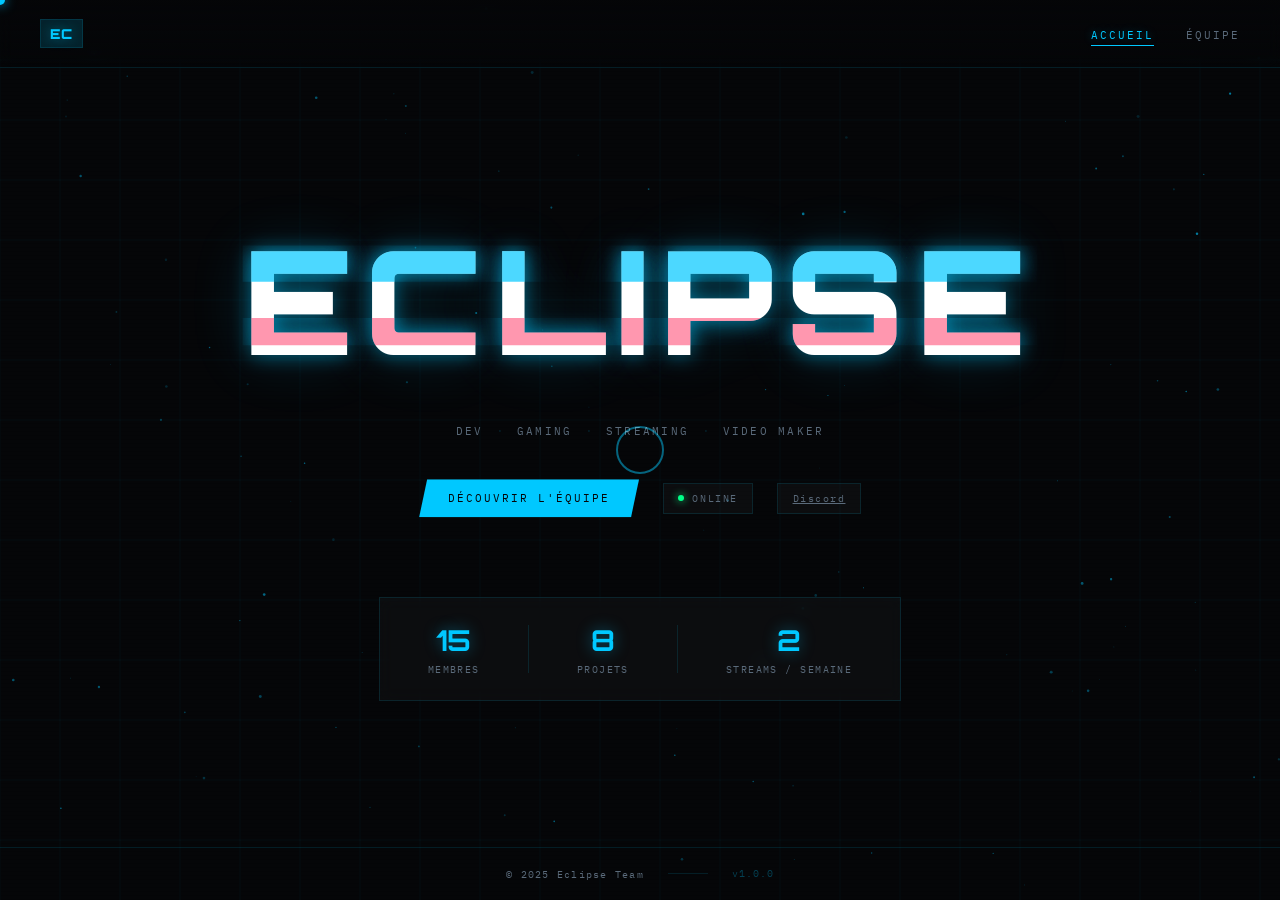
<file: index.html>
<!DOCTYPE html>
<html lang="fr" dir="ltr">
<head>
    <meta charset="utf-8">
    <meta name="viewport" content="width=device-width, initial-scale=1.0">
    <meta name="description" content="Eclipse Team — Dev · Gaming · Streaming · Video maker">
    <meta name="author" content="Eclipse Team">
    <title>Eclipse Team</title>
    <link rel="preconnect" href="https://fonts.googleapis.com">
    <link rel="preconnect" href="https://fonts.gstatic.com" crossorigin>
    <link href="https://fonts.googleapis.com/css2?family=Orbitron:wght@400;700;900&family=IBM+Plex+Mono:wght@300;400&display=swap" rel="stylesheet">
    <link rel="stylesheet" href="style.css">
</head>
<body>

    <!-- Animated background canvas -->
    <canvas id="bg-canvas"></canvas>

    <!-- Scanline overlay -->
    <div class="scanlines"></div>
    <div class="cursor-dot"></div>
    <div class="cursor-ring"></div>

    <header>
        <nav>
            <div class="logo-mark">EC</div>
            <ul>
                <li><a href="" class="nav-link active">Accueil</a></li>
                <li><a href="team" class="nav-link">Équipe</a></li>
            </ul>
        </nav>
    </header>

    <main>
        <div class="hero">
            <div class="glitch-wrapper">
                <h1 class="glitch" data-text="ECLIPSE">ECLIPSE</h1>
            </div>
            <div class="tagline">
                <span class="tag" style="--i:0">DEV</span>
                <span class="dot">·</span>
                <span class="tag" style="--i:1">GAMING</span>
                <span class="dot">·</span>
                <span class="tag" style="--i:2">STREAMING</span>
                <span class="dot">·</span>
                <span class="tag" style="--i:3">VIDEO MAKER</span>
            </div>
            <div class="cta-row">
                <a href="team" class="btn-primary">Découvrir l'équipe</a>
                <div class="status-pill">
                    <span class="live-dot"></span> ONLINE
                </div>
                <a href="https://de.rocknite-studio.com" target="_blank" rel="noopener" class="status-pill">Discord</a>
            </div>
        </div>

        <div class="stats-bar">
            <div class="stat">
                <span class="stat-num" data-target="45">0</span>
                <span class="stat-label">Membres</span>
            </div>
            <div class="divider"></div>
            <div class="stat">
                <span class="stat-num" data-target="24">0</span>
                <span class="stat-label">Projets</span>
            </div>
            <div class="divider"></div>
            <div class="stat">
                <span class="stat-num" data-target="7">0</span>
                <span class="stat-label">Streams / semaine</span>
            </div>
        </div>
    </main>

    <footer>
        <span class="footer-copy">&copy; 2025 Eclipse Team</span>
        <span class="footer-line"></span>
        <span class="footer-mono">v1.0.0</span>
    </footer>

    <script>
        // ── Particle canvas ──────────────────────────────────────────
        const canvas = document.getElementById('bg-canvas');
        const ctx = canvas.getContext('2d');
        let W, H, particles = [];

        function resize() {
            W = canvas.width  = window.innerWidth;
            H = canvas.height = window.innerHeight;
        }

        class Particle {
            constructor() { this.reset(true); }
            reset(init) {
                this.x  = Math.random() * W;
                this.y  = init ? Math.random() * H : H + 10;
                this.vy = -(0.2 + Math.random() * 0.5);
                this.vx = (Math.random() - 0.5) * 0.2;
                this.r  = Math.random() * 1.2 + 0.3;
                this.a  = Math.random() * 0.5 + 0.1;
            }
            update() {
                this.x += this.vx;
                this.y += this.vy;
                if (this.y < -10) this.reset(false);
            }
            draw() {
                ctx.beginPath();
                ctx.arc(this.x, this.y, this.r, 0, Math.PI * 2);
                ctx.fillStyle = `rgba(0,200,255,${this.a})`;
                ctx.fill();
            }
        }

        function initParticles() {
            particles = Array.from({length: 120}, () => new Particle());
        }

        function drawGrid() {
            ctx.strokeStyle = 'rgba(0,200,255,0.04)';
            ctx.lineWidth   = 1;
            const step = 60;
            for (let x = 0; x < W; x += step) {
                ctx.beginPath(); ctx.moveTo(x,0); ctx.lineTo(x,H); ctx.stroke();
            }
            for (let y = 0; y < H; y += step) {
                ctx.beginPath(); ctx.moveTo(0,y); ctx.lineTo(W,y); ctx.stroke();
            }
        }

        function loop() {
            ctx.clearRect(0,0,W,H);
            drawGrid();
            particles.forEach(p => { p.update(); p.draw(); });
            requestAnimationFrame(loop);
        }

        resize();
        initParticles();
        loop();
        window.addEventListener('resize', () => { resize(); initParticles(); });

        // ── Counter animation ────────────────────────────────────────
        function animateCounters() {
            document.querySelectorAll('.stat-num').forEach(el => {
                const target = +el.dataset.target;
                let current  = 0;
                const step   = target / 40;
                const timer  = setInterval(() => {
                    current = Math.min(current + step, target);
                    el.textContent = Math.floor(current);
                    if (current >= target) clearInterval(timer);
                }, 40);
            });
        }

        window.addEventListener('load', () => {
            setTimeout(animateCounters, 600);
        });

        // ── Custom cursor follow ring ─────────────────────────────────
        const cursorDot = document.querySelector('.cursor-dot');
        const cursorRing = document.querySelector('.cursor-ring');
        let ringTargetX = window.innerWidth / 2;
        let ringTargetY = window.innerHeight / 2;
        let ringPosX = ringTargetX;
        let ringPosY = ringTargetY;
        const ringSpeed = 0.16;

        window.addEventListener('mousemove', (event) => {
            const { clientX, clientY } = event;
            cursorDot.style.left = `${clientX}px`;
            cursorDot.style.top = `${clientY}px`;
            ringTargetX = clientX;
            ringTargetY = clientY;
        });

        function animateCursorRing() {
            ringPosX += (ringTargetX - ringPosX) * ringSpeed;
            ringPosY += (ringTargetY - ringPosY) * ringSpeed;
            cursorRing.style.left = `${ringPosX}px`;
            cursorRing.style.top = `${ringPosY}px`;
            requestAnimationFrame(animateCursorRing);
        }

        animateCursorRing();
    </script>
</body>
</html>
</file>
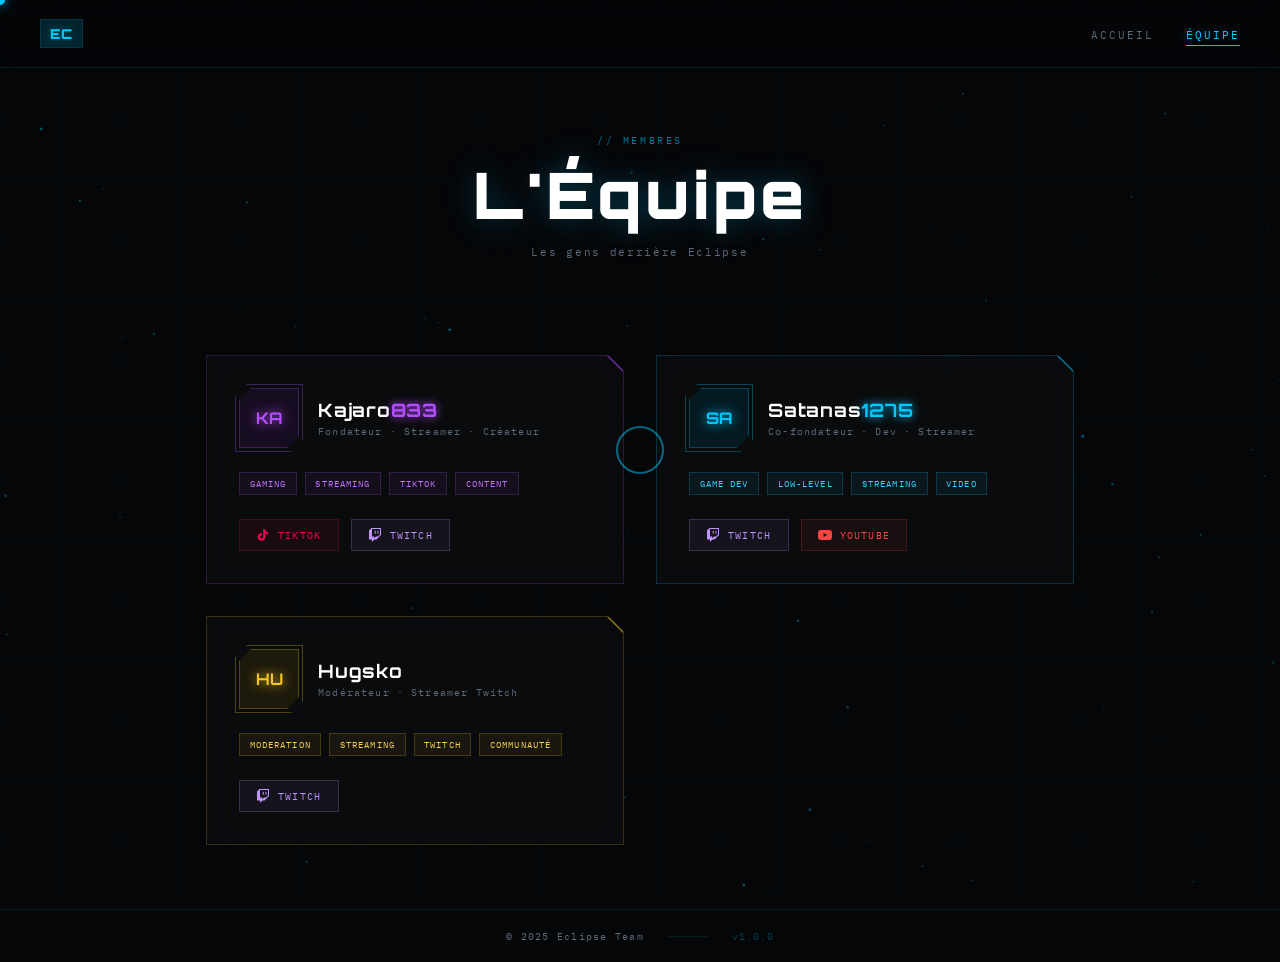
<file: team/index.html>
<!DOCTYPE html>
<html lang="fr" dir="ltr">
<head>
    <meta charset="utf-8">
    <meta name="viewport" content="width=device-width, initial-scale=1.0">
    <meta name="description" content="Eclipse Team — L'équipe">
    <meta name="author" content="Eclipse Team">
    <title>Eclipse Team — Équipe</title>
    <link rel="preconnect" href="https://fonts.googleapis.com">
    <link rel="preconnect" href="https://fonts.gstatic.com" crossorigin>
    <link href="https://fonts.googleapis.com/css2?family=Orbitron:wght@400;700;900&family=IBM+Plex+Mono:wght@300;400&display=swap" rel="stylesheet">
    <link rel="stylesheet" href="style.css">
    <link rel="stylesheet" href="../style.css">
</head>
<body>

    <canvas id="bg-canvas"></canvas>
    <div class="scanlines"></div>
    <div class="cursor-dot"></div>
    <div class="cursor-ring"></div>

    <header>
        <nav>
            <div class="logo-mark">EC</div>
            <ul>
                <li><a href="../" class="nav-link">Accueil</a></li>
                <li><a href="" class="nav-link active">Équipe</a></li>
            </ul>
        </nav>
    </header>

    <main>
        <div class="page-header">
            <span class="page-label">// MEMBRES</span>
            <h2 class="page-title">L'Équipe</h2>
            <p class="page-sub">Les gens derrière Eclipse</p>
        </div>

        <div class="cards-grid">
            <!-- ── Kajaro833 ── -->
            <div class="card" style="--accent:#b44fff; --i:0">
                <div class="card-glow"></div>
                <div class="card-top">
                    <div class="avatar">
                        <span class="avatar-initials">KA</span>
                        <div class="avatar-ring"></div>
                    </div>
                    <div class="card-id">
                        <h3 class="card-name">Kajaro<span class="name-suffix">833</span></h3>
                        <span class="card-role">Fondateur · Streamer · Créateur</span>
                    </div>
                </div>

                <div class="card-tags">
                    <span class="chip">Gaming</span>
                    <span class="chip">Streaming</span>
                    <span class="chip">TikTok</span>
                    <span class="chip">Content</span>
                </div>

                <div class="card-socials">
                    <!-- TikTok -->
                    <a href="https://tiktok.com/@kajaro_833" target="_blank" rel="noopener" class="social-btn tiktok">
                        <svg viewBox="0 0 24 24" fill="currentColor" width="14" height="14"><path d="M19.59 6.69a4.83 4.83 0 0 1-3.77-4.25V2h-3.45v13.67a2.89 2.89 0 0 1-2.88 2.5 2.89 2.89 0 0 1-2.89-2.89 2.89 2.89 0 0 1 2.89-2.89c.28 0 .54.04.79.1V9.01a6.34 6.34 0 0 0-.79-.05 6.34 6.34 0 0 0-6.34 6.34 6.34 6.34 0 0 0 6.34 6.34 6.34 6.34 0 0 0 6.33-6.34V9.05a8.16 8.16 0 0 0 4.77 1.52V7.12a4.85 4.85 0 0 1-1-.43z"/></svg>
                        TikTok
                    </a>
                    <!-- Twitch -->
                    <a href="https://twitch.tv/kajaro_833" target="_blank" rel="noopener" class="social-btn twitch">
                        <svg viewBox="0 0 24 24" fill="currentColor" width="14" height="14"><path d="M11.571 4.714h1.715v5.143H11.57zm4.715 0H18v5.143h-1.714zM6 0L1.714 4.286v15.428h5.143V24l4.286-4.286h3.428L22.286 12V0zm14.571 11.143l-3.428 3.428h-3.429l-3 3v-3H6.857V1.714h13.714z"/></svg>
                        Twitch
                    </a>
                </div>
            </div>

            <!-- ── Satanas1275 ── -->
            <div class="card" style="--accent:#00c8ff; --i:1">
                <div class="card-glow"></div>
                <div class="card-top">
                    <div class="avatar">
                        <span class="avatar-initials">SA</span>
                        <div class="avatar-ring"></div>
                    </div>
                    <div class="card-id">
                        <h3 class="card-name">Satanas<span class="name-suffix">1275</span></h3>
                        <span class="card-role">Co-fondateur · Dev · Streamer</span>
                    </div>
                </div>

                <div class="card-tags">
                    <span class="chip">Game Dev</span>
                    <span class="chip">Low-level</span>
                    <span class="chip">Streaming</span>
                    <span class="chip">Video</span>
                </div>

                <div class="card-socials">
                    <!-- Twitch -->
                    <a href="https://twitch.tv/satanas_tw" target="_blank" rel="noopener" class="social-btn twitch">
                        <svg viewBox="0 0 24 24" fill="currentColor" width="14" height="14"><path d="M11.571 4.714h1.715v5.143H11.57zm4.715 0H18v5.143h-1.714zM6 0L1.714 4.286v15.428h5.143V24l4.286-4.286h3.428L22.286 12V0zm14.571 11.143l-3.428 3.428h-3.429l-3 3v-3H6.857V1.714h13.714z"/></svg>
                        Twitch
                    </a>
                    <!-- YouTube -->
                    <a href="https://youtube.com/@satanas1275" target="_blank" rel="noopener" class="social-btn youtube">
                        <svg viewBox="0 0 24 24" fill="currentColor" width="14" height="14"><path d="M23.498 6.186a3.016 3.016 0 0 0-2.122-2.136C19.505 3.545 12 3.545 12 3.545s-7.505 0-9.377.505A3.017 3.017 0 0 0 .502 6.186C0 8.07 0 12 0 12s0 3.93.502 5.814a3.016 3.016 0 0 0 2.122 2.136c1.871.505 9.376.505 9.376.505s7.505 0 9.377-.505a3.015 3.015 0 0 0 2.122-2.136C24 15.93 24 12 24 12s0-3.93-.502-5.814zM9.545 15.568V8.432L15.818 12l-6.273 3.568z"/></svg>
                        YouTube
                    </a>
                </div>
            </div>

            <!-- ── Hugsko ── -->
            <div class="card" style="--accent:#f3c623; --i:2">
                <div class="card-glow"></div>
                <div class="card-top">
                    <div class="avatar">
                        <span class="avatar-initials">HU</span>
                        <div class="avatar-ring"></div>
                    </div>
                    <div class="card-id">
                        <h3 class="card-name">Hugsko</h3>
                        <span class="card-role">Modérateur · Streamer Twitch</span>
                    </div>
                </div>

                <div class="card-tags">
                    <span class="chip">Moderation</span>
                    <span class="chip">Streaming</span>
                    <span class="chip">Twitch</span>
                    <span class="chip">Communauté</span>
                </div>

                <div class="card-socials">
                    <!-- Twitch -->
                    <a href="https://twitch.tv/hugo_zzn" target="_blank" rel="noopener" class="social-btn twitch">
                        <svg viewBox="0 0 24 24" fill="currentColor" width="14" height="14"><path d="M11.571 4.714h1.715v5.143H11.57zm4.715 0H18v5.143h-1.714zM6 0L1.714 4.286v15.428h5.143V24l4.286-4.286h3.428L22.286 12V0zm14.571 11.143l-3.428 3.428h-3.429l-3 3v-3H6.857V1.714h13.714z"/></svg>
                        Twitch
                    </a>
                </div>
            </div>

        </div>
    </main>

    <footer>
        <span class="footer-copy">&copy; 2025 Eclipse Team</span>
        <span class="footer-line"></span>
        <span class="footer-mono">v1.0.0</span>
    </footer>

    <script>
        const canvas = document.getElementById('bg-canvas');
        const ctx = canvas.getContext('2d');
        let W, H, particles = [];

        function resize() { W = canvas.width = window.innerWidth; H = canvas.height = window.innerHeight; }

        class Particle {
            constructor() { this.reset(true); }
            reset(init) {
                this.x  = Math.random() * W;
                this.y  = init ? Math.random() * H : H + 10;
                this.vy = -(0.2 + Math.random() * 0.5);
                this.vx = (Math.random() - 0.5) * 0.2;
                this.r  = Math.random() * 1.2 + 0.3;
                this.a  = Math.random() * 0.4 + 0.08;
            }
            update() { this.x += this.vx; this.y += this.vy; if (this.y < -10) this.reset(false); }
            draw() {
                ctx.beginPath();
                ctx.arc(this.x, this.y, this.r, 0, Math.PI * 2);
                ctx.fillStyle = `rgba(0,200,255,${this.a})`;
                ctx.fill();
            }
        }

        function initParticles() { particles = Array.from({length: 100}, () => new Particle()); }

        function drawGrid() {
            ctx.strokeStyle = 'rgba(0,200,255,0.035)';
            ctx.lineWidth = 1;
            const step = 60;
            for (let x = 0; x < W; x += step) { ctx.beginPath(); ctx.moveTo(x,0); ctx.lineTo(x,H); ctx.stroke(); }
            for (let y = 0; y < H; y += step) { ctx.beginPath(); ctx.moveTo(0,y); ctx.lineTo(W,y); ctx.stroke(); }
        }

        function loop() {
            ctx.clearRect(0,0,W,H);
            drawGrid();
            particles.forEach(p => { p.update(); p.draw(); });
            requestAnimationFrame(loop);
        }

        resize(); initParticles(); loop();
        window.addEventListener('resize', () => { resize(); initParticles(); });

        // ── Custom cursor follow ring ─────────────────────────────────
        const cursorDot = document.querySelector('.cursor-dot');
        const cursorRing = document.querySelector('.cursor-ring');
        let ringTargetX = window.innerWidth / 2;
        let ringTargetY = window.innerHeight / 2;
        let ringPosX = ringTargetX;
        let ringPosY = ringTargetY;
        const ringSpeed = 0.16;

        window.addEventListener('mousemove', (event) => {
            const { clientX, clientY } = event;
            cursorDot.style.left = `${clientX}px`;
            cursorDot.style.top = `${clientY}px`;
            ringTargetX = clientX;
            ringTargetY = clientY;
        });

        function animateCursorRing() {
            ringPosX += (ringTargetX - ringPosX) * ringSpeed;
            ringPosY += (ringTargetY - ringPosY) * ringSpeed;
            cursorRing.style.left = `${ringPosX}px`;
            cursorRing.style.top = `${ringPosY}px`;
            requestAnimationFrame(animateCursorRing);
        }

        animateCursorRing();
    </script>
</body>
</html>
</file>
<file: style.css>
/* ── Variables ──────────────────────────────────────────────── */
:root {
    --cyan:    #00c8ff;
    --cyan-dim: rgba(0,200,255,0.15);
    --cyan-glow: rgba(0,200,255,0.4);
    --bg:      #050608;
    --surface: rgba(255,255,255,0.03);
    --border:  rgba(0,200,255,0.12);
    --text:    #e8edf2;
    --muted:   #5a6a7a;
    --font-display: 'Orbitron', sans-serif;
    --font-mono:    'IBM Plex Mono', monospace;
}

/* ── Reset ──────────────────────────────────────────────────── */
*, *::before, *::after {
    margin: 0; padding: 0; box-sizing: border-box;
}

html { scroll-behavior: smooth; }

body {
    background-color: var(--bg);
    color: var(--text);
    font-family: var(--font-mono);
    min-height: 100vh;
    display: flex;
    flex-direction: column;
    overflow-x: hidden;
    cursor: none;
}

* {
    cursor: none !important;
}

.cursor-dot,
.cursor-ring {
    position: fixed;
    top: 0;
    left: 0;
    pointer-events: none;
    transform: translate(-50%, -50%);
    z-index: 9999;
}

.cursor-dot {
    width: 10px;
    height: 10px;
    border-radius: 50%;
    background: var(--cyan);
    box-shadow: 0 0 12px rgba(0,200,255,0.8);
}

.cursor-ring {
    width: 48px;
    height: 48px;
    border: 2px solid rgba(0,200,255,0.6);
    border-radius: 50%;
    opacity: 0.8;
    mix-blend-mode: screen;
}

@media (hover: none), (pointer: coarse) {
    body { cursor: auto; }
    .cursor-dot,
    .cursor-ring { display: none; }
}

/* ── Canvas background ──────────────────────────────────────── */
#bg-canvas {
    position: fixed;
    inset: 0;
    z-index: 0;
    pointer-events: none;
}

/* ── Scanlines ──────────────────────────────────────────────── */
.scanlines {
    position: fixed;
    inset: 0;
    z-index: 1;
    pointer-events: none;
    background: repeating-linear-gradient(
        to bottom,
        transparent 0px,
        transparent 3px,
        rgba(0,0,0,0.08) 3px,
        rgba(0,0,0,0.08) 4px
    );
}

/* ── Header / Nav ───────────────────────────────────────────── */
header {
    position: fixed;
    top: 0; left: 0; right: 0;
    z-index: 100;
    padding: 1.2rem 2.5rem;
    background: linear-gradient(to bottom, rgba(5,6,8,0.95), transparent);
    backdrop-filter: blur(8px);
    border-bottom: 1px solid var(--border);
}

nav {
    display: flex;
    align-items: center;
    gap: 2rem;
    max-width: 1200px;
    margin: 0 auto;
    background: transparent; /* reset global * override */
}

.logo-mark {
    font-family: var(--font-display);
    font-size: 0.85rem;
    font-weight: 900;
    letter-spacing: 0.1em;
    color: var(--cyan);
    border: 1px solid var(--border);
    padding: 0.3rem 0.55rem;
    background: var(--cyan-dim);
    text-shadow: 0 0 12px var(--cyan-glow);
}

nav ul {
    list-style: none;
    display: flex;
    gap: 2rem;
    margin-left: auto;
    background: transparent;
}

nav ul li { background: transparent; }

.nav-link {
    font-family: var(--font-mono);
    font-size: 0.7rem;
    letter-spacing: 0.18em;
    text-transform: uppercase;
    color: var(--muted);
    text-decoration: none;
    transition: color 0.2s;
    position: relative;
    background: transparent;
}

.nav-link::after {
    content: '';
    position: absolute;
    bottom: -4px; left: 0;
    width: 0; height: 1px;
    background: var(--cyan);
    transition: width 0.25s;
}

.nav-link:hover, .nav-link.active {
    color: var(--cyan);
    text-shadow: 0 0 8px var(--cyan-glow);
}
.nav-link:hover::after, .nav-link.active::after { width: 100%; }

/* ── Main ───────────────────────────────────────────────────── */
main {
    flex: 1;
    display: flex;
    flex-direction: column;
    align-items: center;
    justify-content: center;
    position: relative;
    z-index: 10;
    padding: 8rem 2rem 4rem;
}

/* ── Hero ───────────────────────────────────────────────────── */
.hero {
    text-align: center;
    display: flex;
    flex-direction: column;
    align-items: center;
    gap: 2rem;
    animation: fadeUp 0.8s ease both;
}

@keyframes fadeUp {
    from { opacity: 0; transform: translateY(30px); }
    to   { opacity: 1; transform: translateY(0); }
}

/* ── Glitch title ───────────────────────────────────────────── */
.glitch-wrapper { position: relative; }

.glitch {
    font-family: var(--font-display);
    font-size: clamp(4rem, 14vw, 9rem);
    font-weight: 900;
    letter-spacing: 0.08em;
    color: #fff;
    text-shadow:
        0 0 20px rgba(0,200,255,0.5),
        0 0 60px rgba(0,200,255,0.2);
    position: relative;
    animation: glitchAnim 6s infinite;
    user-select: none;
}

.glitch::before,
.glitch::after {
    content: attr(data-text);
    position: absolute;
    top: 0; left: 0;
    width: 100%;
    font-family: var(--font-display);
    font-weight: 900;
}

.glitch::before {
    color: var(--cyan);
    animation: glitch1 6s infinite;
    clip-path: polygon(0 20%, 100% 20%, 100% 40%, 0 40%);
    opacity: 0.7;
}

.glitch::after {
    color: #ff3060;
    animation: glitch2 6s infinite;
    clip-path: polygon(0 60%, 100% 60%, 100% 75%, 0 75%);
    opacity: 0.5;
}

@keyframes glitchAnim {
    0%,90%,100% { transform: none; }
    92%  { transform: skew(-1deg); }
    94%  { transform: skew(1deg); }
}

@keyframes glitch1 {
    0%,90%,100% { transform: none; opacity:0; }
    91%  { transform: translate(-4px, 0); opacity:0.7; }
    93%  { transform: translate(4px, 0); opacity:0.7; }
    95%  { transform: none; opacity:0; }
}

@keyframes glitch2 {
    0%,90%,100% { transform: none; opacity:0; }
    92%  { transform: translate(3px, 0); opacity:0.5; }
    94%  { transform: translate(-3px,0); opacity:0.5; }
    96%  { transform: none; opacity:0; }
}

/* ── Tagline ────────────────────────────────────────────────── */
.tagline {
    display: flex;
    align-items: center;
    gap: 0.8rem;
    flex-wrap: wrap;
    justify-content: center;
}

.tag {
    font-family: var(--font-mono);
    font-size: 0.7rem;
    letter-spacing: 0.2em;
    color: var(--muted);
    animation: fadeUp 0.6s ease both;
    animation-delay: calc(0.3s + var(--i) * 0.1s);
    transition: color 0.2s;
}

.tag:hover { color: var(--cyan); }

.dot {
    color: var(--border);
    font-size: 0.8rem;
}

/* ── CTA row ────────────────────────────────────────────────── */
.cta-row {
    display: flex;
    align-items: center;
    gap: 1.5rem;
    margin-top: 0.5rem;
    animation: fadeUp 0.6s 0.7s ease both;
}

.btn-primary {
    font-family: var(--font-mono);
    font-size: 0.7rem;
    letter-spacing: 0.18em;
    text-transform: uppercase;
    color: var(--bg);
    background: var(--cyan);
    padding: 0.75rem 1.8rem;
    text-decoration: none;
    clip-path: polygon(8px 0%, 100% 0%, calc(100% - 8px) 100%, 0% 100%);
    transition: background 0.2s, box-shadow 0.2s;
    box-shadow: 0 0 20px var(--cyan-glow);
}

.btn-primary:hover {
    background: #fff;
    box-shadow: 0 0 40px var(--cyan-glow);
}

.status-pill {
    display: flex;
    align-items: center;
    gap: 0.5rem;
    font-size: 0.65rem;
    letter-spacing: 0.15em;
    color: var(--muted);
    border: 1px solid var(--border);
    padding: 0.45rem 0.9rem;
    background: var(--surface);
}

.live-dot {
    width: 6px; height: 6px;
    background: #00ff88;
    border-radius: 50%;
    box-shadow: 0 0 8px #00ff88;
    animation: pulse 1.5s infinite;
}

@keyframes pulse {
    0%,100% { opacity:1; transform: scale(1); }
    50% { opacity:0.5; transform: scale(1.4); }
}

/* ── Stats bar ──────────────────────────────────────────────── */
.stats-bar {
    display: flex;
    align-items: center;
    gap: 0;
    margin-top: 5rem;
    border: 1px solid var(--border);
    background: var(--surface);
    backdrop-filter: blur(8px);
    animation: fadeUp 0.6s 0.9s ease both;
    overflow: hidden;
}

.stat {
    display: flex;
    flex-direction: column;
    align-items: center;
    padding: 1.5rem 3rem;
    gap: 0.3rem;
    background: transparent;
}

.stat-num {
    font-family: var(--font-display);
    font-size: 1.8rem;
    font-weight: 700;
    color: var(--cyan);
    text-shadow: 0 0 16px var(--cyan-glow);
    background: transparent;
}

.stat-label {
    font-family: var(--font-mono);
    font-size: 0.6rem;
    letter-spacing: 0.15em;
    text-transform: uppercase;
    color: var(--muted);
    background: transparent;
}

.divider {
    width: 1px;
    height: 3rem;
    background: var(--border);
    flex-shrink: 0;
}

/* ── Footer ─────────────────────────────────────────────────── */
footer {
    position: relative;
    z-index: 10;
    display: flex;
    align-items: center;
    justify-content: center;
    gap: 1.5rem;
    padding: 1.2rem 2rem;
    border-top: 1px solid var(--border);
    background: transparent;
}

.footer-copy {
    font-family: var(--font-mono);
    font-size: 0.65rem;
    letter-spacing: 0.12em;
    color: var(--muted);
    background: transparent;
}

.footer-line {
    display: block;
    width: 40px; height: 1px;
    background: var(--border);
}

.footer-mono {
    font-family: var(--font-mono);
    font-size: 0.6rem;
    letter-spacing: 0.1em;
    color: rgba(0,200,255,0.3);
    background: transparent;
}

/* ── Responsive ─────────────────────────────────────────────── */
@media (max-width: 600px) {
    .stats-bar { flex-direction: column; }
    .divider { width: 80%; height: 1px; }
    .stat { padding: 1.2rem 2rem; }
    .cta-row { flex-direction: column; }
    header { padding: 1rem 1.2rem; }
    nav ul { gap: 1.2rem; }
}
</file>
<file: team/style.css>
/* ── Page header ────────────────────────────────────────────── */
.page-header {
    text-align: center;
    margin-bottom: 4rem;
    animation: fadeUp 0.6s ease both;
}

.page-label {
    font-family: var(--font-mono);
    font-size: 0.65rem;
    letter-spacing: 0.25em;
    color: var(--cyan);
    opacity: 0.6;
    background: transparent;
}

.page-title {
    font-family: var(--font-display);
    font-size: clamp(2.2rem, 6vw, 4rem);
    font-weight: 900;
    letter-spacing: 0.06em;
    color: #fff;
    text-shadow: 0 0 30px rgba(0,200,255,0.3);
    margin: 0.4rem 0 0.6rem;
    background: transparent;
}

.page-sub {
    font-family: var(--font-mono);
    font-size: 0.7rem;
    letter-spacing: 0.15em;
    color: var(--muted);
    background: transparent;
}

/* ── Cards grid ─────────────────────────────────────────────── */
.cards-grid {
    display: grid;
    grid-template-columns: repeat(auto-fit, minmax(280px, 1fr));
    gap: 2rem;
    justify-content: center;
    justify-items: center;
    width: 100%;
    max-width: 900px;
    margin-top: 2rem;
    padding: 0 1rem;
}

/* ── Card ───────────────────────────────────────────────────── */
.card {
    position: relative;
    width: 100%;
    border: 1px solid color-mix(in srgb, var(--accent) 20%, transparent);
    background: rgba(255,255,255,0.025);
    backdrop-filter: blur(12px);
    padding: 2rem;
    display: flex;
    flex-direction: column;
    gap: 1.5rem;
    overflow: hidden;
    animation: fadeUp 0.6s ease both;
    animation-delay: calc(var(--i) * 0.15s);
    transition: border-color 0.3s, transform 0.3s;
    clip-path: polygon(0 0, calc(100% - 16px) 0, 100% 16px, 100% 100%, 0 100%);
}

.card:hover {
    border-color: color-mix(in srgb, var(--accent) 50%, transparent);
    transform: translateY(-4px);
}

/* Corner cut accent */
.card::before {
    content: '';
    position: absolute;
    top: 0; right: 0;
    width: 16px; height: 16px;
    background: var(--accent);
    clip-path: polygon(0 0, 100% 0, 100% 100%);
    opacity: 0.6;
}

/* Glow effect on hover */
.card-glow {
    position: absolute;
    inset: 0;
    pointer-events: none;
    background: radial-gradient(ellipse at 50% -20%, color-mix(in srgb, var(--accent) 12%, transparent), transparent 70%);
    opacity: 0;
    transition: opacity 0.4s;
    z-index: 0;
}

.card:hover .card-glow { opacity: 1; }

/* ── Card top ───────────────────────────────────────────────── */
.card-top {
    display: flex;
    align-items: center;
    gap: 1.2rem;
    position: relative;
    z-index: 1;
    background: transparent;
}

/* ── Avatar ─────────────────────────────────────────────────── */
.avatar {
    position: relative;
    width: 60px; height: 60px;
    flex-shrink: 0;
    background: transparent;
}

.avatar-initials {
    position: absolute;
    inset: 0;
    display: flex;
    align-items: center;
    justify-content: center;
    font-family: var(--font-display);
    font-size: 1rem;
    font-weight: 700;
    color: var(--accent);
    background: color-mix(in srgb, var(--accent) 10%, #050608);
    border: 1px solid color-mix(in srgb, var(--accent) 25%, transparent);
    text-shadow: 0 0 12px var(--accent);
    clip-path: polygon(12px 0%, 100% 0%, 100% calc(100% - 12px), calc(100% - 12px) 100%, 0% 100%, 0% 12px);
}

.avatar-ring {
    position: absolute;
    inset: -4px;
    border: 1px solid color-mix(in srgb, var(--accent) 30%, transparent);
    clip-path: polygon(12px 0%, 100% 0%, 100% calc(100% - 12px), calc(100% - 12px) 100%, 0% 100%, 0% 12px);
    animation: ringPulse 3s infinite;
    background: transparent;
}

@keyframes ringPulse {
    0%,100% { opacity: 0.4; }
    50% { opacity: 1; }
}

/* ── Card ID ────────────────────────────────────────────────── */
.card-id {
    display: flex;
    flex-direction: column;
    gap: 0.3rem;
    background: transparent;
}

.card-name {
    font-family: var(--font-display);
    font-size: 1.15rem;
    font-weight: 700;
    color: #fff;
    letter-spacing: 0.04em;
    background: transparent;
}

.name-suffix {
    color: var(--accent);
    text-shadow: 0 0 10px var(--accent);
    background: transparent;
}

.card-role {
    font-family: var(--font-mono);
    font-size: 0.6rem;
    letter-spacing: 0.12em;
    color: var(--muted);
    background: transparent;
}

/* ── Chips ──────────────────────────────────────────────────── */
.card-tags {
    display: flex;
    flex-wrap: wrap;
    gap: 0.5rem;
    position: relative;
    z-index: 1;
    background: transparent;
}

.chip {
    font-family: var(--font-mono);
    font-size: 0.58rem;
    letter-spacing: 0.12em;
    text-transform: uppercase;
    color: color-mix(in srgb, var(--accent) 80%, white);
    border: 1px solid color-mix(in srgb, var(--accent) 20%, transparent);
    background: color-mix(in srgb, var(--accent) 6%, transparent);
    padding: 0.25rem 0.6rem;
}

/* ── Socials ────────────────────────────────────────────────── */
.card-socials {
    display: flex;
    gap: 0.75rem;
    flex-wrap: wrap;
    position: relative;
    z-index: 1;
    background: transparent;
}

.social-btn {
    display: inline-flex;
    align-items: center;
    gap: 0.5rem;
    font-family: var(--font-mono);
    font-size: 0.65rem;
    letter-spacing: 0.12em;
    text-transform: uppercase;
    text-decoration: none;
    padding: 0.5rem 1rem;
    border: 1px solid transparent;
    transition: background 0.2s, border-color 0.2s, box-shadow 0.2s, transform 0.15s;
}

.social-btn:hover { transform: translateY(-2px); }

.social-btn.twitch {
    color: #bf94ff;
    border-color: rgba(191,148,255,0.2);
    background: rgba(191,148,255,0.06);
}
.social-btn.twitch:hover {
    background: rgba(191,148,255,0.14);
    border-color: rgba(191,148,255,0.5);
    box-shadow: 0 0 14px rgba(191,148,255,0.25);
}

.social-btn.youtube {
    color: #ff4444;
    border-color: rgba(255,68,68,0.2);
    background: rgba(255,68,68,0.06);
}
.social-btn.youtube:hover {
    background: rgba(255,68,68,0.14);
    border-color: rgba(255,68,68,0.5);
    box-shadow: 0 0 14px rgba(255,68,68,0.25);
}

.social-btn.tiktok {
    color: #ff0050;
    border-color: rgba(255,0,80,0.2);
    background: rgba(255,0,80,0.06);
}
.social-btn.tiktok:hover {
    background: rgba(255,0,80,0.14);
    border-color: rgba(255,0,80,0.5);
    box-shadow: 0 0 14px rgba(255,0,80,0.25);
}

/* ── Responsive ─────────────────────────────────────────────── */
@media (max-width: 500px) {
    .cards-grid { grid-template-columns: 1fr; }
    .card { padding: 1.5rem; }
}
</file>
